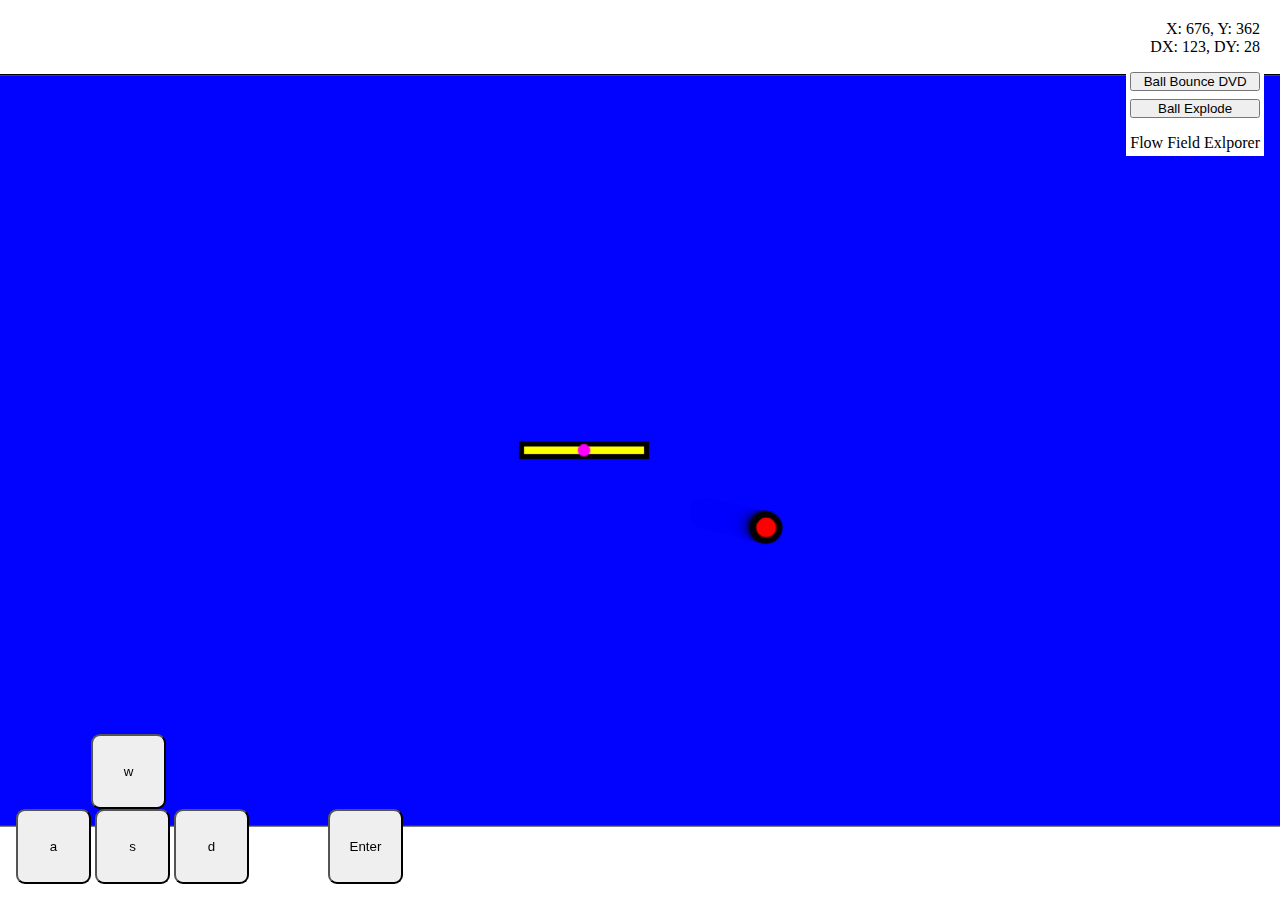
<file: src/index.html>
<!DOCTYPE html>
<html lang="en">
  <head>
    <title>Dr0ff sandbox 🏝️🧪</title>
    <meta charset="UTF-8" />
    <link rel="stylesheet" type="text/css" href="index.css" />
  </head>
  <body>
    <canvas id="myCanvas"> Your browser does not support the HTML canvas tag. </canvas>

    <div class="score container mr-16 mt-16">
      <div>
        <span class="score" id="stat1">x: 0, y: 0, z: 0</span>
      </div>
      <div>
        <span class="score" id="stat2">x: 0, y: 0</span>
      </div>
      <div>
        <span class="score" id="stat3">x: 0, y: 0</span>
      </div>
      <a href="flowField.html" class="button">Flow Field Exlporer</a>
    </div>

    <div class="dpad" id="dpad">
      <button class="button ml-50" id="button-up">w</button>
      <div>
        <button class="button" id="button-left">a</button>
        <button class="button" id="button-down">s</button>
        <button class="button" id="button-right">d</button>
        <button class="button ml-50" id="button-enter">Enter</button>
      </div>
    </div>

    <h1 id="banner" class="hide">you win</h1>

    <script src="keys.js"></script>
    <script src="index.js"></script>
  </body>
</html>
</file>
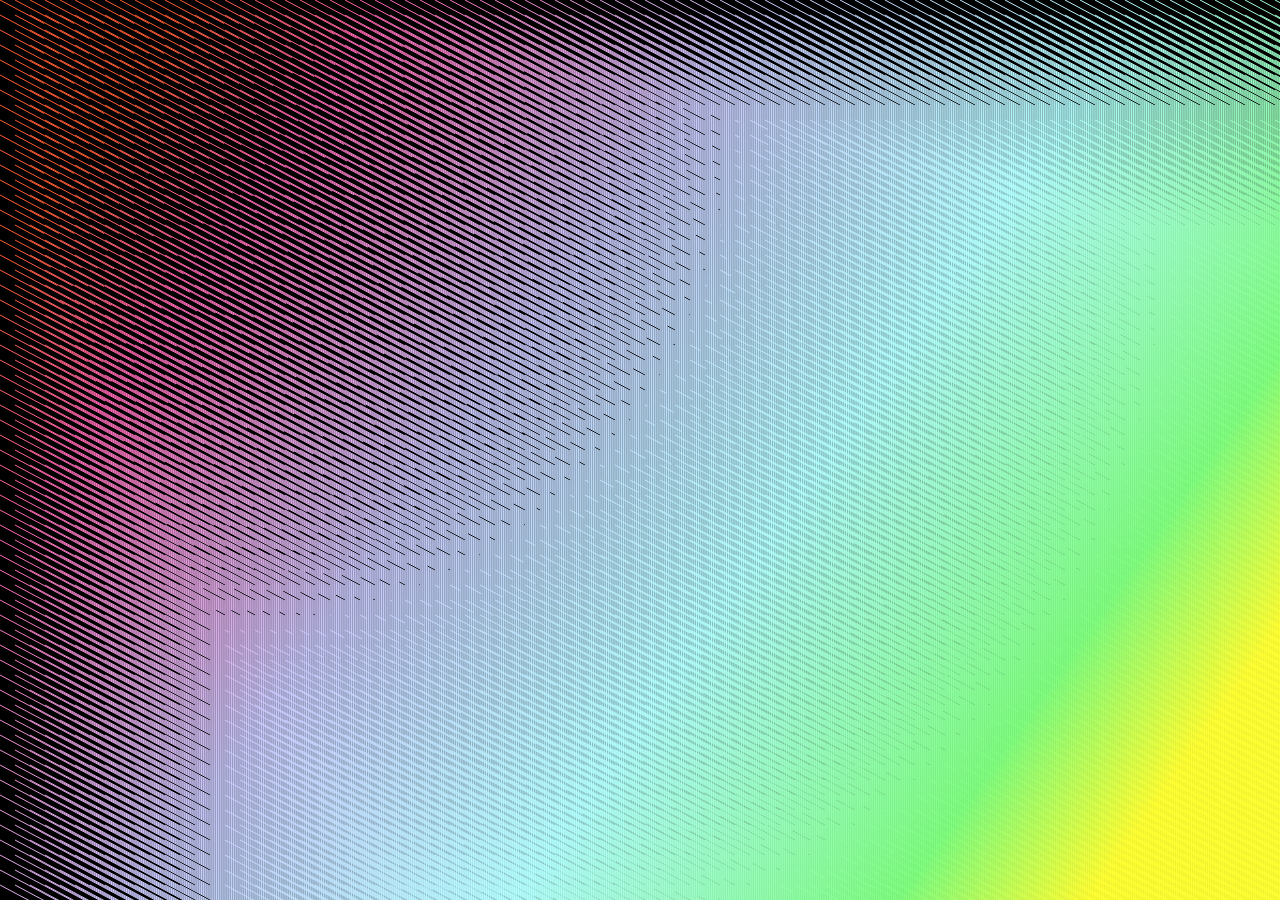
<file: src/flowField.html>
<!DOCTYPE html>
<html lang="en">
  <head>
    <title>Dr0ff sandbox 🏝️🧪</title>
    <meta charset="UTF-8" />
    <link rel="stylesheet" type="text/css" href="flowField.css" />
  </head>
  <body>
    <canvas id="myCanvas"> Your browser does not support the HTML canvas tag. </canvas>

    <div class="container">
      <!-- make a slider -->
      <div>
        Angle:
        <!-- <button onclick="updateAngle(this.value*.9)"><</button> -->
        <span id="angleValue"></span>
      </div>
      <div>
        q
        <input type="range" min="-.01" max=".01" step=".00001" class="slider" id="angleSlider" onchange="updateAngle(this.value)" />
        w
      </div>
      Length:
      <div>
        <span id="lengthValue"></span>
      <div>
        a
        <input type="range" min="1" max="100" class="slider" id="lengthSlider" onchange="updateLength(this.value)" />
        s
      </div>
    </div>

    <script src="flowField.js"></script>
  </body>
</html>
</file>
<file: src/index.css>
* {
  margin: 0;
  padding: 0;
  box-sizing: border-box;
}

body {
  -webkit-user-select: none; /* Chrome/Safari */
  -moz-user-select: none; /* Firefox */
  -ms-user-select: none; /* IE10+ */
  user-select: none; /* Standard syntax */
  margin: 0;
}

a {
  text-decoration: none;
  color: inherit;
}

.experiment-buttons {
  display: flex;
  flex-direction: column;
  gap: 8px;
  margin: 16px 0;
}

.button {
  width: 75px;
  height: 75px;
  border-radius: 12%;
  -webkit-user-select: none; /* Chrome/Safari */
  -moz-user-select: none; /* Firefox */
  -ms-user-select: none; /* IE10+ */
  user-select: none; /* Standard syntax */

  &.pressed {
    background-color: #ab5555;
  }
}

.dpad {
  position: absolute;
  bottom: 0;
  left: 0;
  margin-left: 16px;
  margin-bottom: 16px;
}

.ml-50 {
  margin-left: 75px;
}

.ml-46 {
  margin-left: 71px;
}

#myCanvas {
  /* width: 100%;
  height: 100%; */
  /* image-rendering: pixelated; */
  transform-origin: calc(50% - 1px) calc(50% - 1px);
  position: absolute;
  top: 50%;
  left: 50%;
  transform: translate(-50%, -50%) scale(1.25);
}

.dpad {
  position: absolute;
  bottom: 0;
  left: 0;
  margin-left: 16px;
  margin-bottom: 16px;
}

.mr-16 {
  margin-right: 16px;
}

.mt-16 {
  margin-top: 16px;
}

.score {
  text-align: end;
  &.container {
    position: absolute;
    top: 0;
    right: 0;
    background: white;
    padding: 4px;
  }
}

#banner {
  color: rgb(191, 49, 167);
  font-size: 3rem;
  font-weight: bold;
  /* add a shadow */
  text-shadow: 2px 2px 4px #000000;
  position: absolute;
  top: 50%;
  left: 50%;
  transform: translate(-50%, -50%);
  display: none;
  width: 100%;
  background-color: white;
  text-align: center;
  &.show {
    display: block;
  }
}
</file>
<file: src/flowField.css>
canvas {
  position: absolute;
  background: black;
  top: 0;
  left: 0;
}

.container {
  display: none;
  position: absolute;
  top: 0;
  right: 0;
  color: white;
  padding: 4px;
}
</file>
